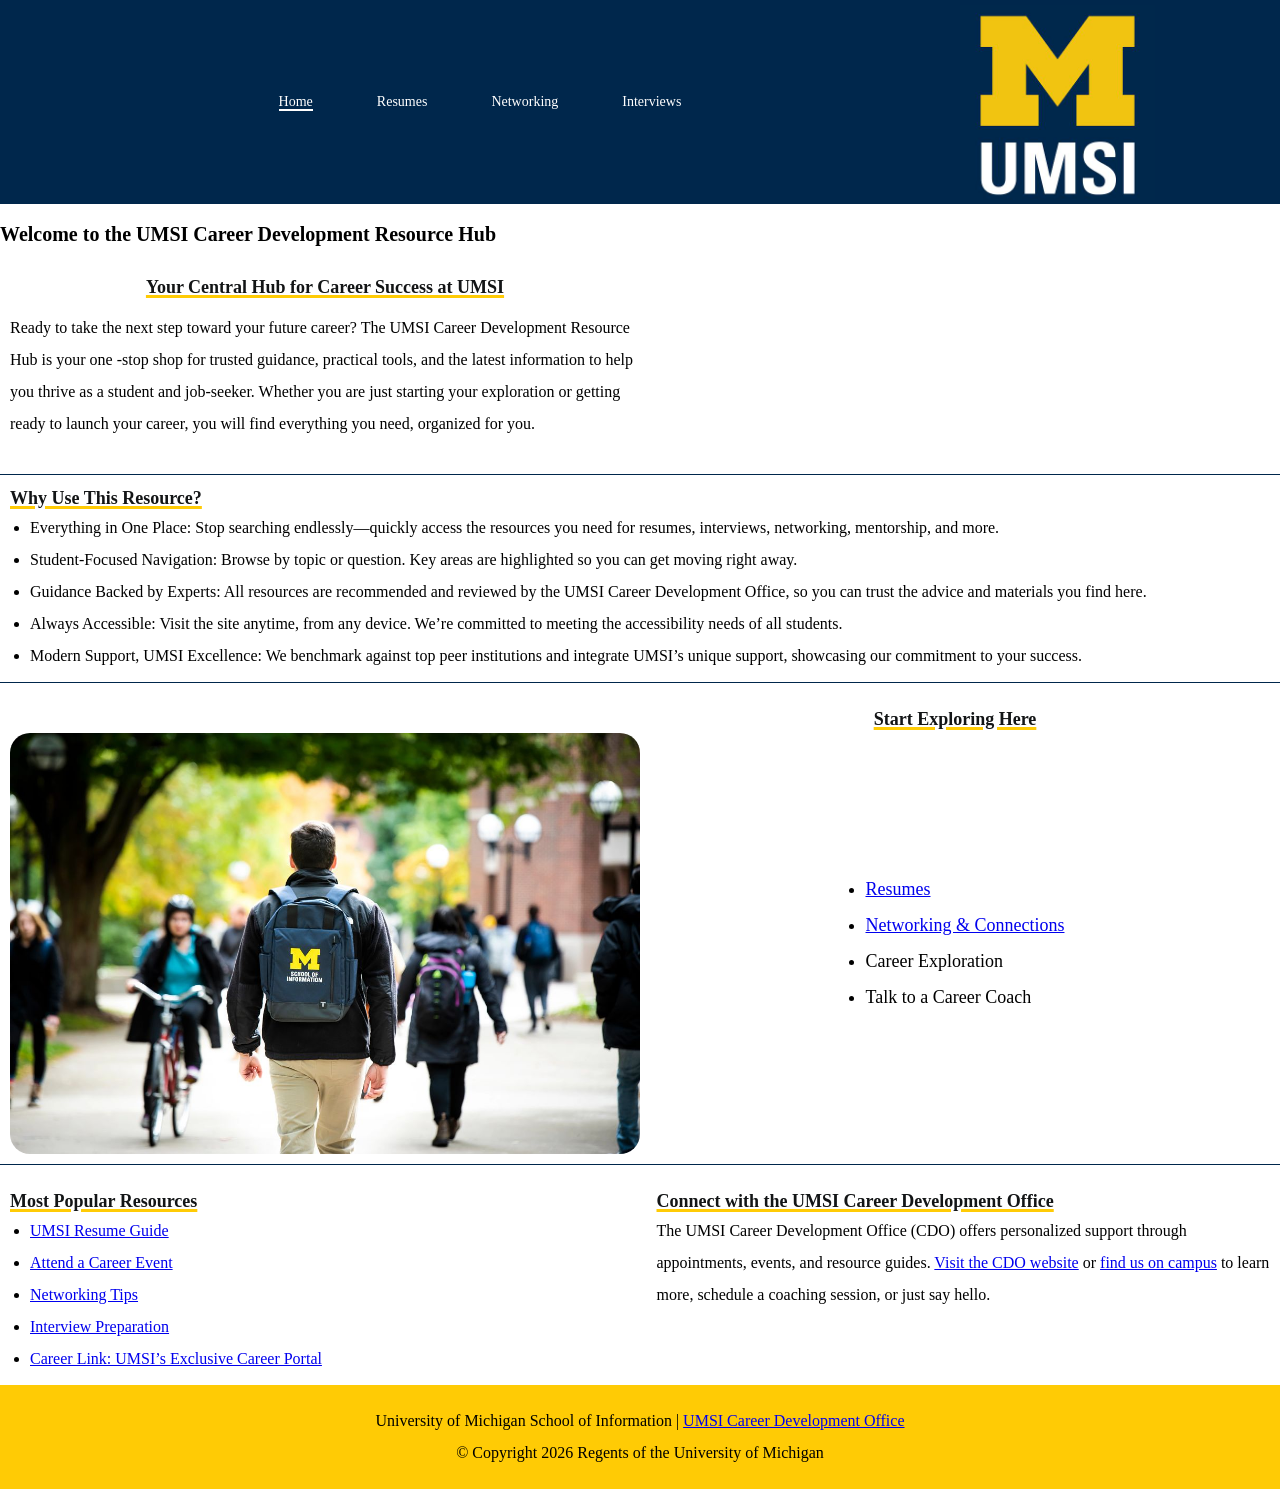
<file: index.html>
<!DOCTYPE html>
<html lang="en">
<head>
  <meta charset="UTF-8">
  <meta name="viewport" content="width=device-width, initial-scale=1.0">
  <link rel="stylesheet" href="css/html5reset.css">
  <link rel="stylesheet" href="css/style.css">
  <title>MSI Career Development Resource Hub</title>
</head>

<body>
  <div class="skip"><a href="#main">Skip to Main Content</a></div>
  <header>
    <nav>
    <ul>
      <li><a href="index.html" class="active">Home</a></li>
      <li><a href="resume.html">Resumes</a></li>
      <li><a href="networking.html">Networking</a></li>
      <li><a href="interviews.html">Interviews</a></li>
    </ul>
    </nav>
    <img id="logo" src="images/UMSI_signature_vertical_informal_solidblue.jpg" alt="UMSI Logo">
    <h1>Welcome to the UMSI Career Development Resource Hub</h1>
  </header>

<main class="container" id="main">
  <div class="intro">
    <h2>Your Central Hub for Career Success at UMSI</h2>
    <p>Ready to take the next step toward your future career? The UMSI Career Development Resource Hub is your one -stop shop for trusted guidance, practical tools, and the latest information to help you thrive as a student and job-seeker. Whether you are just starting your exploration or getting ready to launch your career, you will find everything you need, organized for you.</p>
    <iframe src="https://www.youtube.com/embed/GSjGeDYJ5Nk?si=qhxJPRTIT___x8hG" title="YouTube video player" frameborder="0" allow="accelerometer; autoplay; clipboard-write; encrypted-media; gyroscope; picture-in-picture; web-share" referrerpolicy="strict-origin-when-cross-origin" allowfullscreen></iframe>
  </div>

  <div class="use-resource">
    <h2>Why Use This Resource?</h2>
    <ul>
      <li>Everything in One Place: Stop searching endlessly—quickly access the resources you need for resumes, interviews, networking, mentorship, and more.</li>
      <li>Student-Focused Navigation: Browse by topic or question. Key areas are highlighted so you can get moving right away.</li>
      <li>Guidance Backed by Experts: All resources are recommended and reviewed by the UMSI Career Development Office, so you can trust the advice and materials you find here.</li>
      <li>Always Accessible: Visit the site anytime, from any device. We’re committed to meeting the accessibility needs of all students.</li>
      <li>Modern Support, UMSI Excellence: We benchmark against top peer institutions and integrate UMSI’s unique support, showcasing our commitment to your success.</li>
    </ul>
  </div>

  <div class="start-here">
    <h2>Start Exploring Here</h2>
    <img src="images/UMSI_CampusFall_UMSIBackpack_02.jpg" alt="A student wears a UMSI backpack in fall on the drag.">
    <ul>
        <li><a href = "resume.html">Resumes</a></li>
        <li><a href = "networking.html">Networking & Connections</a></li>
        <li>Career Exploration</li>
        <li>Talk to a Career Coach</li>
    </ul>
  </div>

  <div class="popular">
    <h2>Most Popular Resources</h2>
    <ul>
      <li><a href="https://docs.google.com/document/d/1_1GfDJyVGIgE82MZjVhuWT_aB_2Hcj1NN62FUCXoR_o/edit?tab=t.0" target="_blank">UMSI Resume Guide</a></li>
      <li><a href="https://umich.instructure.com/courses/137916/pages/attend-an-event" target="_blank">Attend a Career Event</a></li>
      <li><a href="https://docs.google.com/document/d/18HMt79BU8ovGf9z7_P7No5tuwUS6qHNW5u0sgrepLtE/edit?tab=t.0" target="_blank">Networking Tips</a></li>
      <li><a href="https://docs.google.com/presentation/d/15n-XqsFEntdbkZz89K-ohf7Or1NnCt5CQNDG-6fh2a0/edit?usp=sharing" target="_blank">Interview Preparation</a></li>
      <li><a href="https://si-umich.12twenty.com/Login" target="_blank">Career Link: UMSI’s Exclusive Career Portal</a></li>
    </ul>
  </div>

  <div class="connect">
    <h2>Connect with the UMSI Career Development Office</h2>
    <p>The UMSI Career Development Office (CDO) offers personalized support through appointments, events, and resource guides. <a href="https://umich.instructure.com/courses/137916" target="_blank">Visit the CDO website</a> or <a href="https://www.si.umich.edu/about-umsi/getting-umsi" target="_blank">find us on campus</a> to learn more, schedule a coaching session, or just say hello.</p>
  </div>
        <!-- Content taken & modified from UMGPT with the prompt, "Write me a webpage of intro content to help meet the following requirements - this is for the home page": and then pasted in the client objectives & project requirements"
        UMGPT. (2025). UMGPT ( GPT-4.1 August 25th version) [Large language model]. -->
</main>

<footer>
<p>University of Michigan School of Information | <a href="https://umich.instructure.com/courses/137916">UMSI Career Development Office </a></p>
<p>© Copyright <span id='year'></span> Regents of the University of Michigan</p>
<script>
  document.querySelector('#year').innerHTML = new Date().getFullYear();
</script>
</footer>

</body>
</html>
</file>
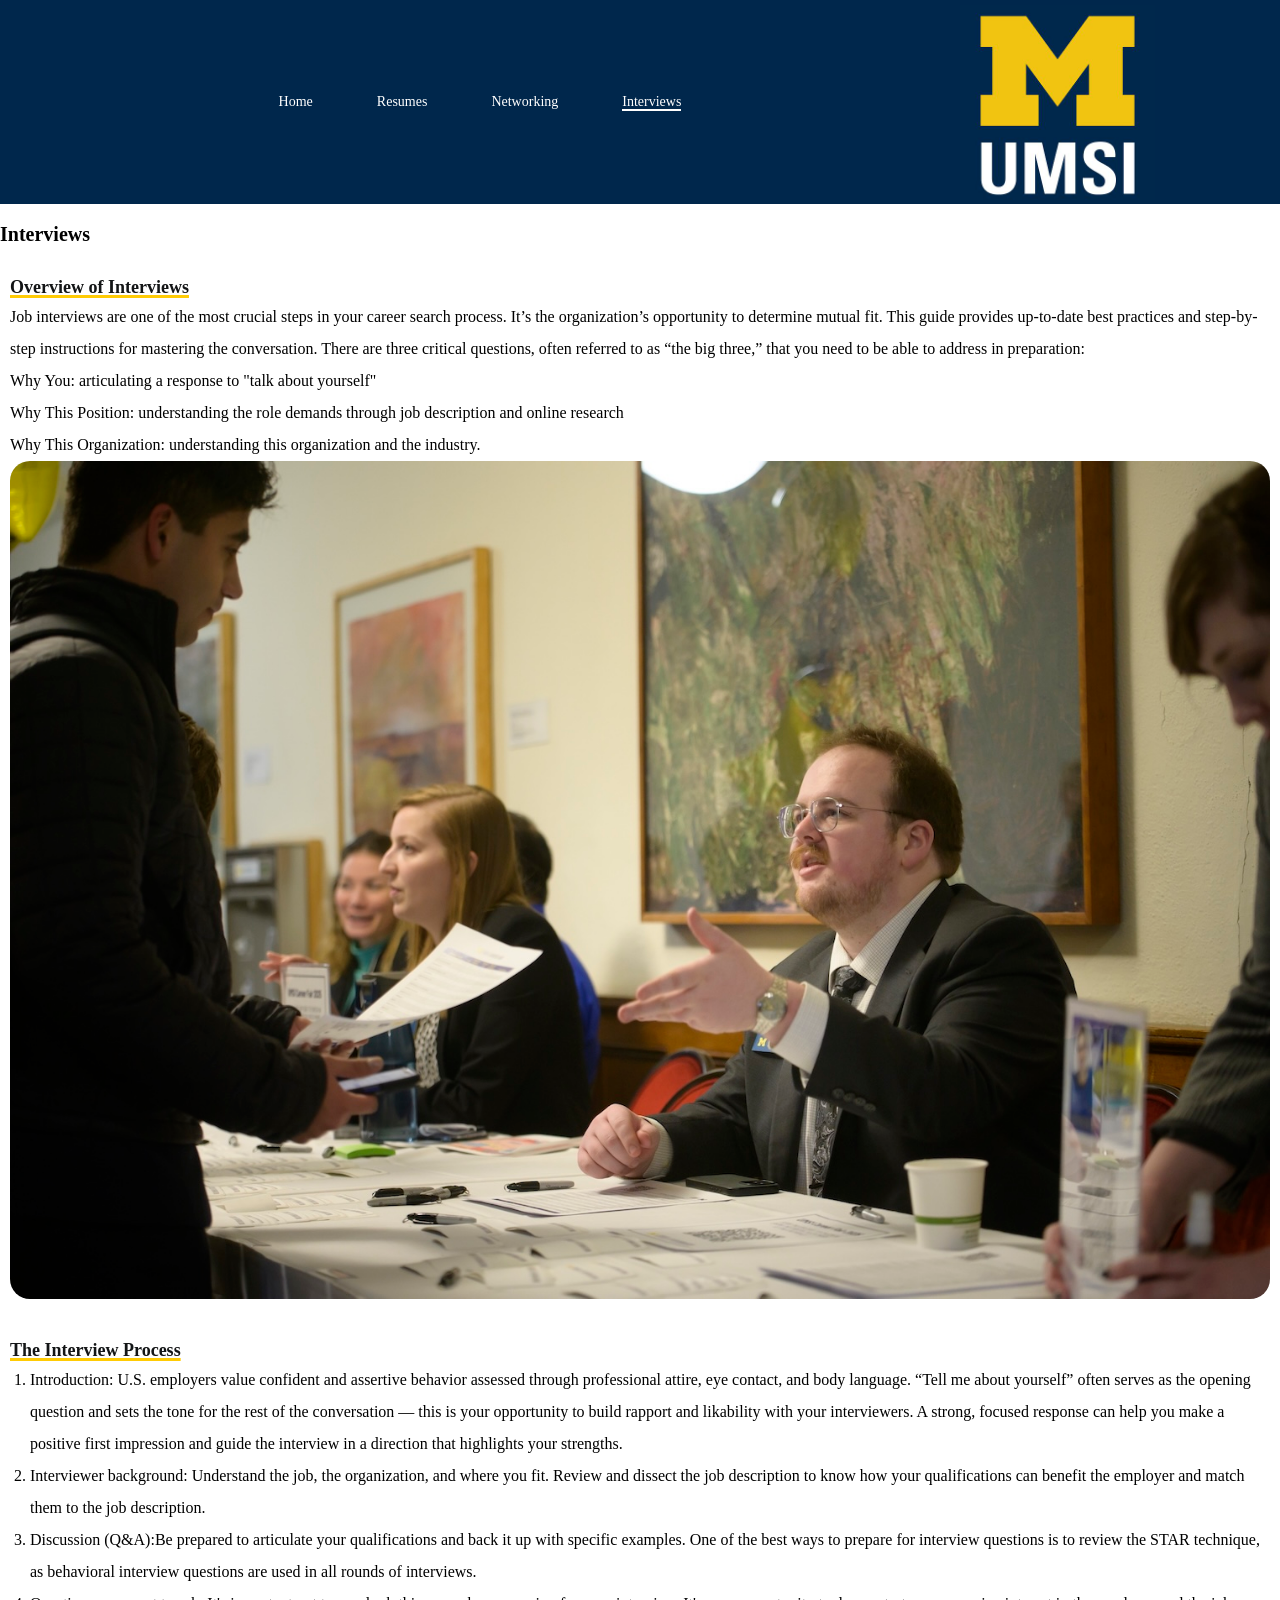
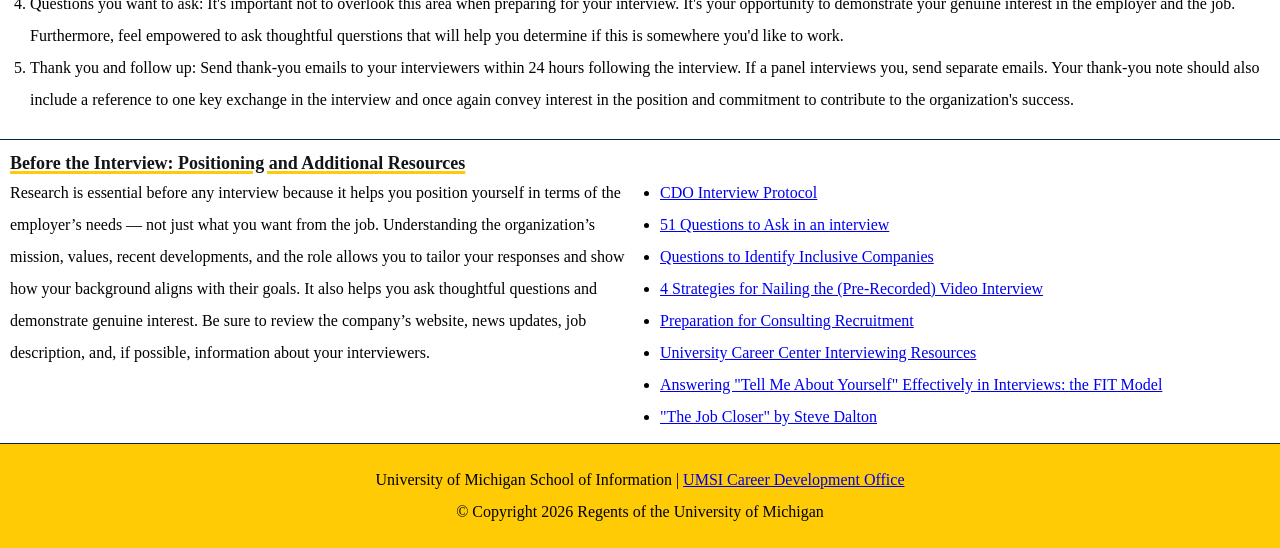
<file: interviews.html>
<!DOCTYPE html>
<html lang="en">
<head>
  <meta charset="UTF-8">
  <meta name="viewport" content="width=device-width, initial-scale=1.0">
  <link rel="stylesheet" href="css/html5reset.css">
  <link rel="stylesheet" href="css/style.css">
  <title>Interviews</title>
</head>

<body>
  <div class="skip"><a href="#main">Skip to Main Content</a></div>
  <header>
    <nav>
    <ul>
      <li><a href="index.html">Home</a></li>
      <li><a href="resume.html">Resumes</a></li>
      <li><a href="networking.html">Networking</a></li>
      <li><a href="interviews.html" class="active">Interviews</a></li>
    </ul>
    </nav>
    <img id='logo' src='images/UMSI_signature_vertical_informal_solidblue.jpg' alt="UMSI Logo">
    <h1>Interviews</h1>
  </header>

<main class="container" id="main">

  <div class="interview-overview">
    <h2>Overview of Interviews</h2>
    <p>Job interviews are one of the most crucial steps in your career search process. It’s the organization’s opportunity to determine mutual fit. This guide provides up-to-date best practices and step-by-step instructions for mastering the conversation. There are three critical questions, often referred to as “the big three,” that you need to be able to address in preparation:</p>
    <ul>
      <li>Why You: articulating a response to "talk about yourself"</li>
      <li>Why This Position: understanding the role demands through job description and online research</li>
      <li>Why This Organization: understanding this organization and the industry.</li>
    </ul>
    <img src="images/UMSI_CareerFair_02062025_12.jpg" alt="A student and recruiter talking at a career fair">
  </div>

  <div class="interview-process">
    <h2>The Interview Process</h2>
    <ul>
      <li>Introduction: U.S. employers value confident and assertive behavior assessed through professional attire, eye contact, and body language. “Tell me about yourself” often serves as the opening question and sets the tone for the rest of the conversation — this is your opportunity to build rapport and likability with your interviewers. A strong, focused response can help you make a positive first impression and guide the interview in a direction that highlights your strengths.</li>
      <li>Interviewer background: Understand the job, the organization, and where you fit. Review and dissect the job description to know how your qualifications can benefit the employer and match them to the job description.</li>
      <li>Discussion (Q&A):Be prepared to articulate your qualifications and back it up with specific examples. One of the best ways to prepare for interview questions is to review the STAR technique, as behavioral interview questions are used in all rounds of interviews. </li>
      <li>Questions you want to ask: It's important not to overlook this area when preparing for your interview. It's your opportunity to demonstrate your genuine interest in the employer and the job. Furthermore, feel empowered to ask thoughtful querstions that will help you determine if this is somewhere you'd like to work.</li>
      <li>Thank you and follow up: Send thank-you emails to your interviewers within 24 hours following the interview. If a panel interviews you, send separate emails. Your thank-you note should also include a reference to one key exchange in the interview and once again convey interest in the position and commitment to contribute to the organization's success.</li>
    </ul>
  </div>

  <div class="interview-resources">
    <h2>Before the Interview: Positioning and Additional Resources</h2>
    <p>Research is essential before any interview because it helps you position yourself in terms of the employer’s needs — not just what you want from the job. Understanding the organization’s mission, values, recent developments, and the role allows you to tailor your responses and show how your background aligns with their goals. It also helps you ask thoughtful questions and demonstrate genuine interest. Be sure to review the company’s website, news updates, job description, and, if possible, information about your interviewers.</p>
    <ul>
      <li><a href="https://docs.google.com/document/d/1PXqYuV0lnPBjDe0yAbAhrhRYUEt4mw-dfYhOBvHF5aM/edit?usp=sharing">CDO Interview Protocol</a></li>
      <li><a href="https://www.themuse.com/advice/51-interview-questions-you-should-be-asking">51 Questions to Ask in an interview</a></li>
      <li><a href="https://docs.google.com/spreadsheets/d/1eQ4OqqxPaah5yOv0kMkLxwrOnKJPVyBjfC79bBfaYTM/edit#gid=1759134258">Questions to Identify Inclusive Companies</a></li>
      <li><a href="https://www.vault.com/resume-tips/4-strategies-for-nailing-the-video-interview">4 Strategies for Nailing the (Pre-Recorded) Video Interview</a></li>
      <li><a href="https://docs.google.com/document/d/1MPPjQ8j2c6LS4XrUXCctXYyoUaS1XJ7PUk6f5sxCVLY/edit">Preparation for Consulting Recruitment</a></li>
      <li><a href="https://careercenter.umich.edu/article/interviewing-resources">University Career Center Interviewing Resources</a></li>
      <li><a href="https://www.youtube.com/watch?v=HK1PxHdWHvk&ab">Answering "Tell Me About Yourself" Effectively in Interviews: the FIT Model</a></li>
      <li><a href="https://www.thejobcloser.com/">"The Job Closer" by Steve Dalton</a></li>
    </ul>
  </div>
  <!-- Content was taken & slightly modified from the CDO presentation [Workshop] "Intro to Interviewing" and No AI was used in the creation of this html. -->
</main>

<footer>
<p>University of Michigan School of Information | <a href="https://umich.instructure.com/courses/137916">UMSI Career Development Office </a></p>
<p>© Copyright <span id='year'></span> Regents of the University of Michigan</p>
<script>
  document.querySelector('#year').innerHTML = new Date().getFullYear();
</script>
</footer>

</body>
</html>
</file>
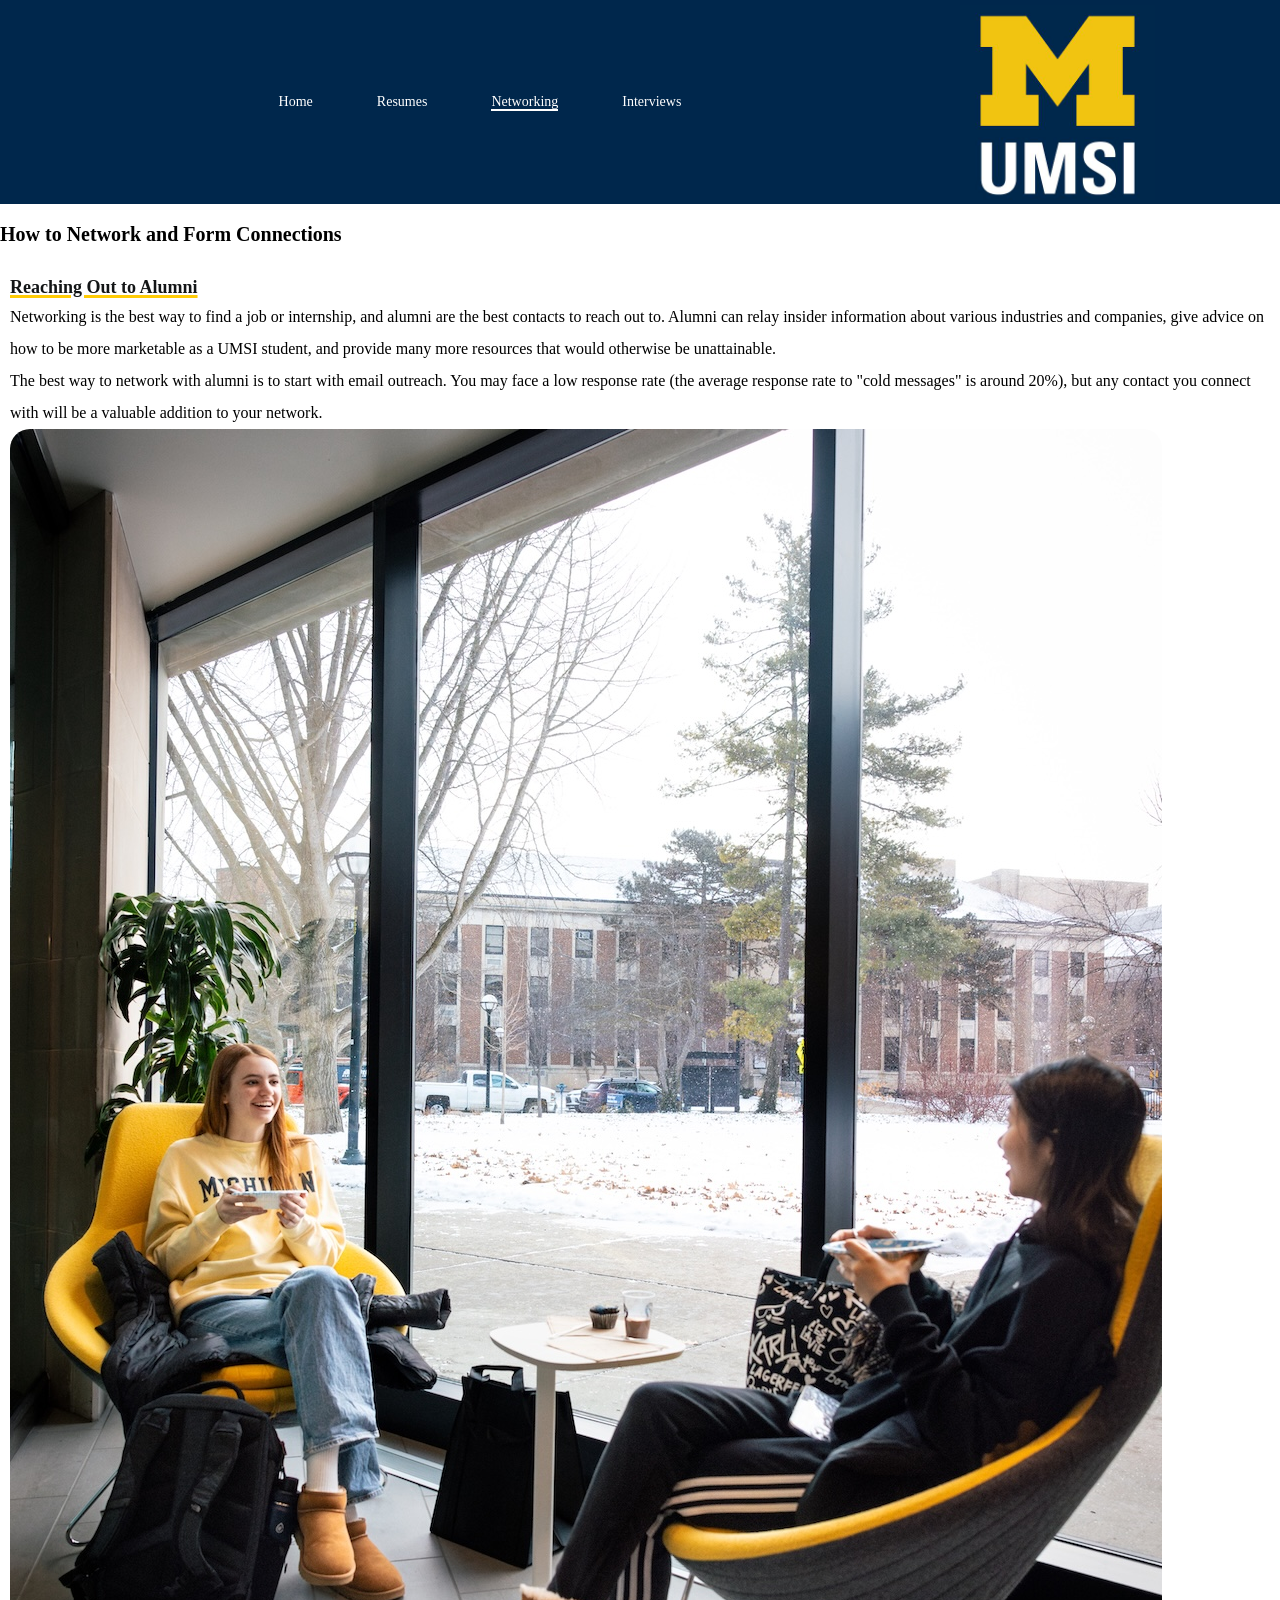
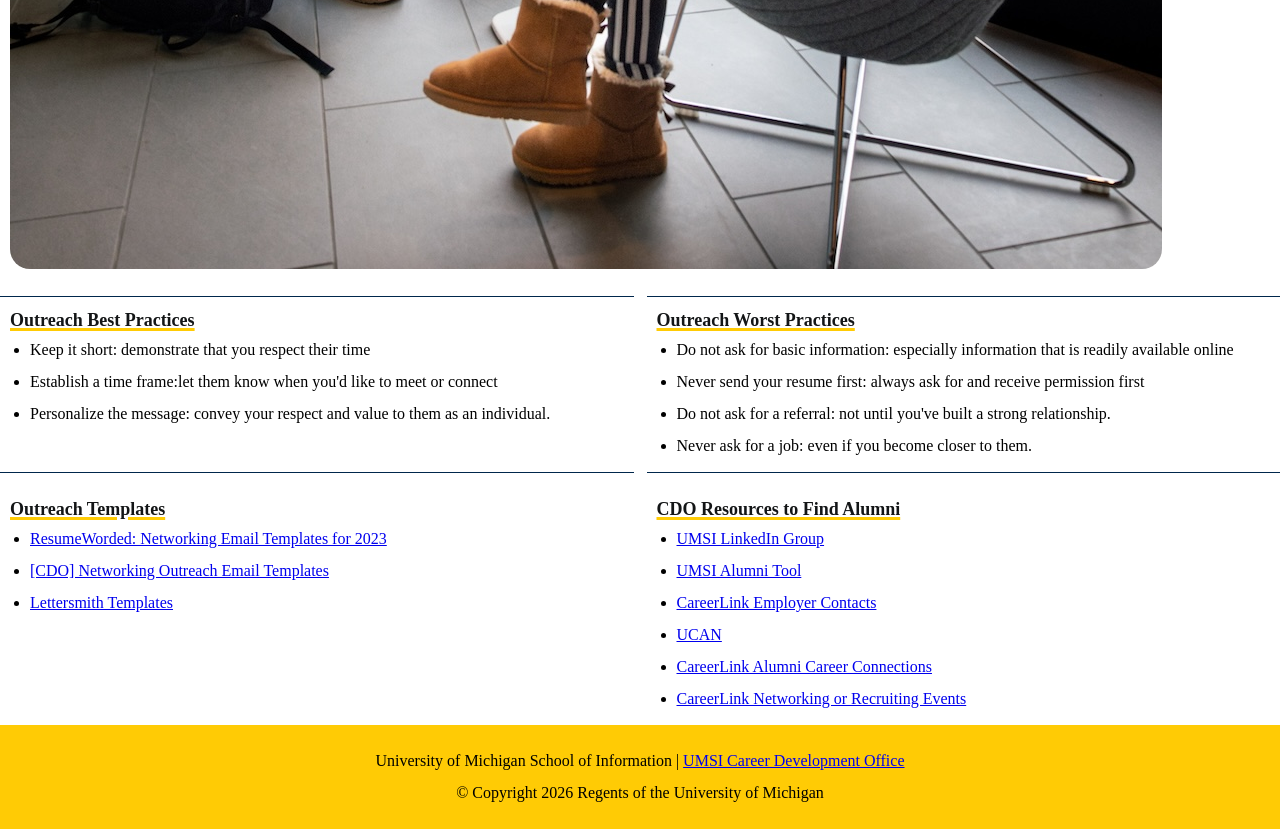
<file: networking.html>
<!DOCTYPE html>
<html lang="en">
<head>
  <meta charset="UTF-8">
  <meta name="viewport" content="width=device-width, initial-scale=1.0">
  <link rel="stylesheet" href="css/html5reset.css">
  <link rel="stylesheet" href="css/style.css">
  <title>Networking & Connections</title>
</head>

<body>
  <div class="skip"><a href="#main">Skip to Main Content</a></div>
  <header>
    <nav>
    <ul>
      <li><a href="index.html">Home</a></li>
      <li><a href="resume.html">Resumes</a></li>
      <li><a href="networking.html" class="active">Networking</a></li>
      <li><a href="interviews.html">Interviews</a></li>
    </ul>
    </nav>
    <img id="logo" src="images/UMSI_signature_vertical_informal_solidblue.jpg" alt="UMSI Logo">
    <h1>How to Network and Form Connections</h1>
  </header>

<main class="container" id="main">

  <div class="outreach-overview">
    <h2>Reaching Out to Alumni</h2>
    <p>Networking is the best way to find a job or internship, and alumni are the best contacts to reach out to. Alumni can relay insider information about various industries and companies, give advice on how to be more marketable as a UMSI student, and provide many more resources that would otherwise be unattainable.</p>
    <p>The best way to network with alumni is to start with email outreach. You may face a low response rate (the average response rate to "cold messages" is around 20%), but any contact you connect with will be a valuable addition to your network.</p>
    <img src="images/MCOMMONS-WinterSemester2025-01.jpg" alt="Two women networking at U-M">
  </div>

  <div class="outreach-best-practices">
    <h2>Outreach Best Practices</h2>
    <ul>
      <li>Keep it short: demonstrate that you respect their time</li>
      <li>Establish a time frame:let them know when you'd like to meet or connect</li>
      <li>Personalize the message: convey your respect and value to them as an individual.</li>
    </ul>
  </div>

  <div class="outreach-worst-practices">
    <h2>Outreach Worst Practices</h2>
    <ul>
      <li>Do not ask for basic information: especially information that is readily available online</li>
      <li>Never send your resume first: always ask for and receive permission first</li>
      <li>Do not ask for a referral: not until you've built a strong relationship.</li>
      <li>Never ask for a job: even if you become closer to them.</li>
    </ul>
  </div>

  <div class="outreach-templates">
    <h2>Outreach Templates</h2>
    <ul>
      <li><a href="https://resumeworded.com/networking-email-templates/">ResumeWorded: Networking Email Templates for 2023</a></li>
      <li><a href="https://docs.google.com/document/d/1cwq2KtdKQbO-tICHKUyKRA3QY4_3VJ8NLC2kwPBY4dI/edit?usp=sharing">[CDO] Networking Outreach Email Templates</a></li>
      <li><a href="https://lettersmith.ai.umich.edu">Lettersmith Templates</a></li>
    </ul>
  </div>

  <div class="outreach-resources">
    <h2>CDO Resources to Find Alumni</h2>
    <ul>
      <li><a href="https://www.linkedin.com/groups/2649/">UMSI LinkedIn Group</a></li>
      <li><a href="https://www.linkedin.com/school/university-of-michigan---school-of-information/people/">UMSI Alumni Tool</a></li>
      <li><a href="https://www.linkedin.com/groups/2649/">CareerLink Employer Contacts</a></li>
      <li><a href="https://www.linkedin.com/groups/2649/">UCAN</a></li>
      <li><a href="https://si-umich.12twenty.com/Login">CareerLink Alumni Career Connections</a></li>
      <li><a href="https://si-umich.12twenty.com/Login">CareerLink Networking or Recruiting Events</a></li>
    </ul>
  </div>
  <!-- Content was taken & slightly modified from the CDO presentation [Workshop] "Intro to Making Connections" and No AI was used in the creation of this html. -->
</main>

<footer>
<p>University of Michigan School of Information | <a href="https://umich.instructure.com/courses/137916">UMSI Career Development Office </a></p>
<p>© Copyright <span id='year'></span> Regents of the University of Michigan</p>
<script>
  document.querySelector('#year').innerHTML = new Date().getFullYear();
</script>
</footer>

</body>
</html>
</file>
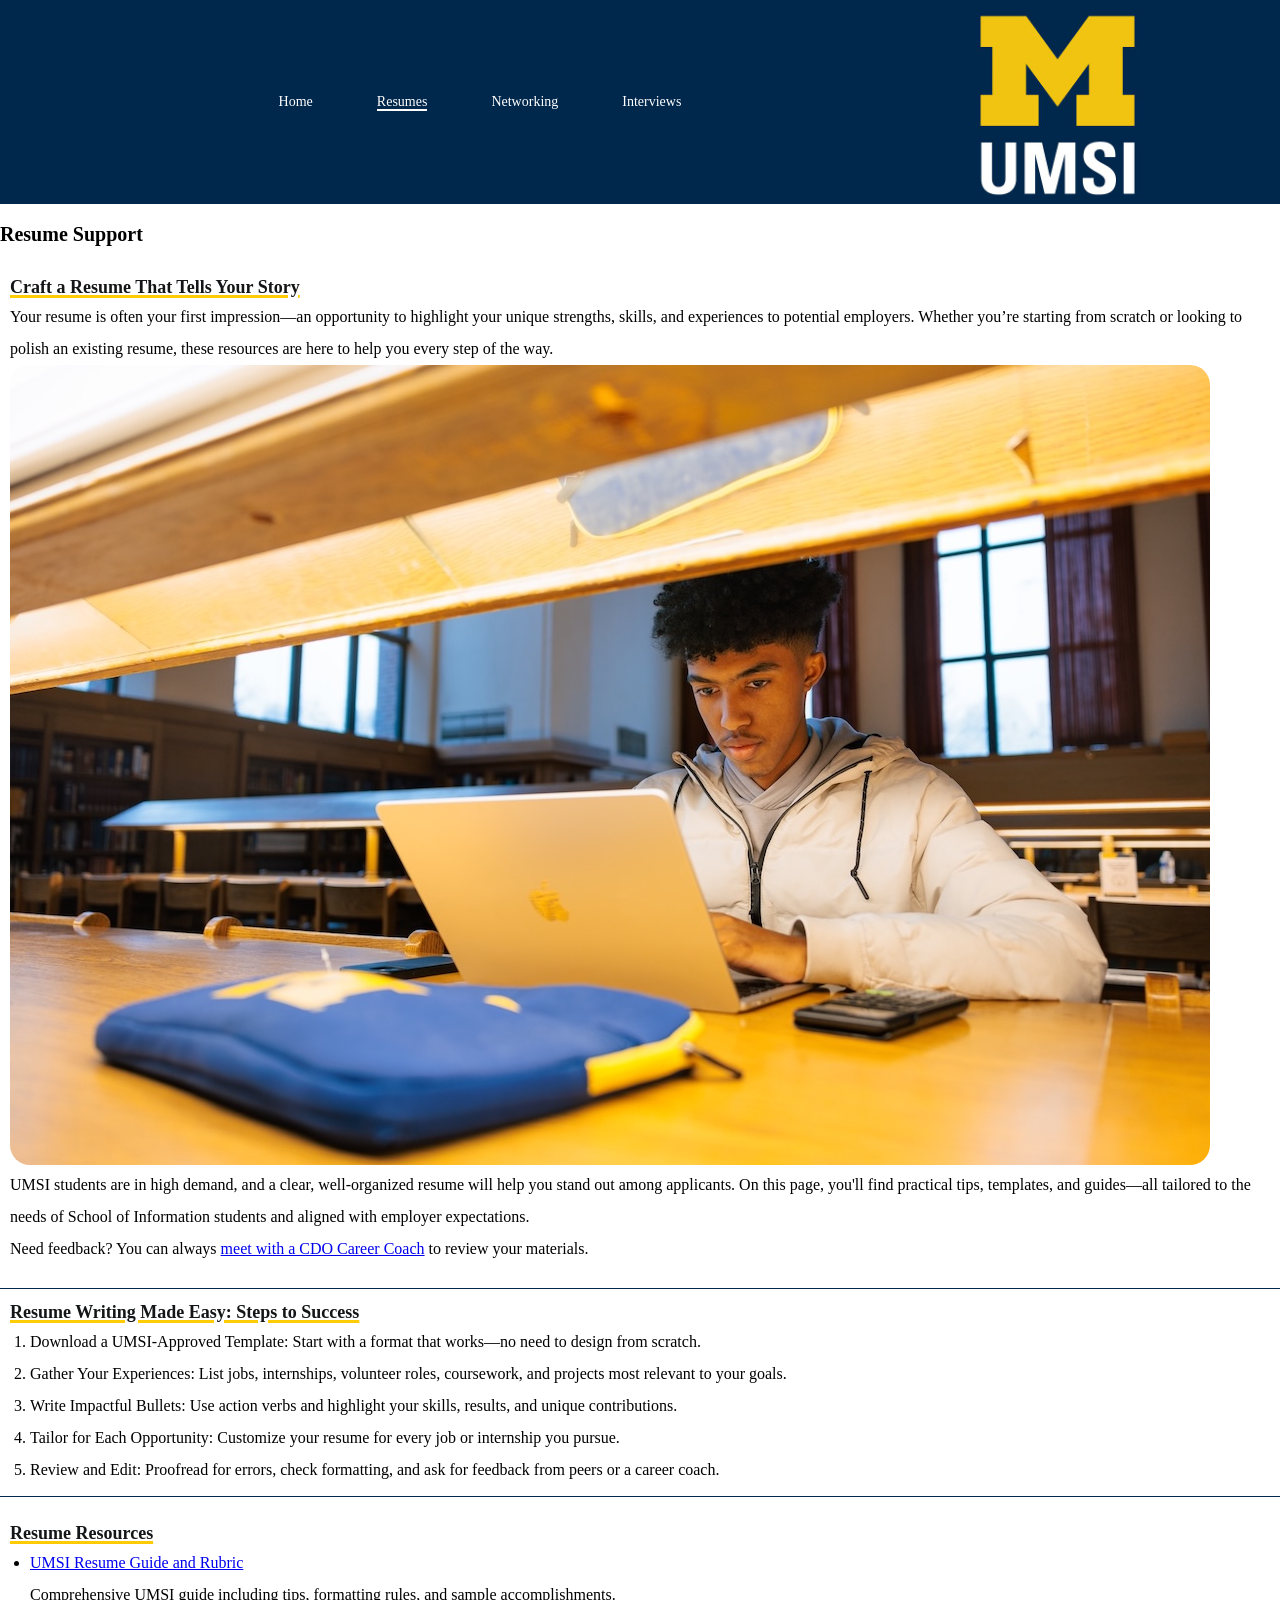
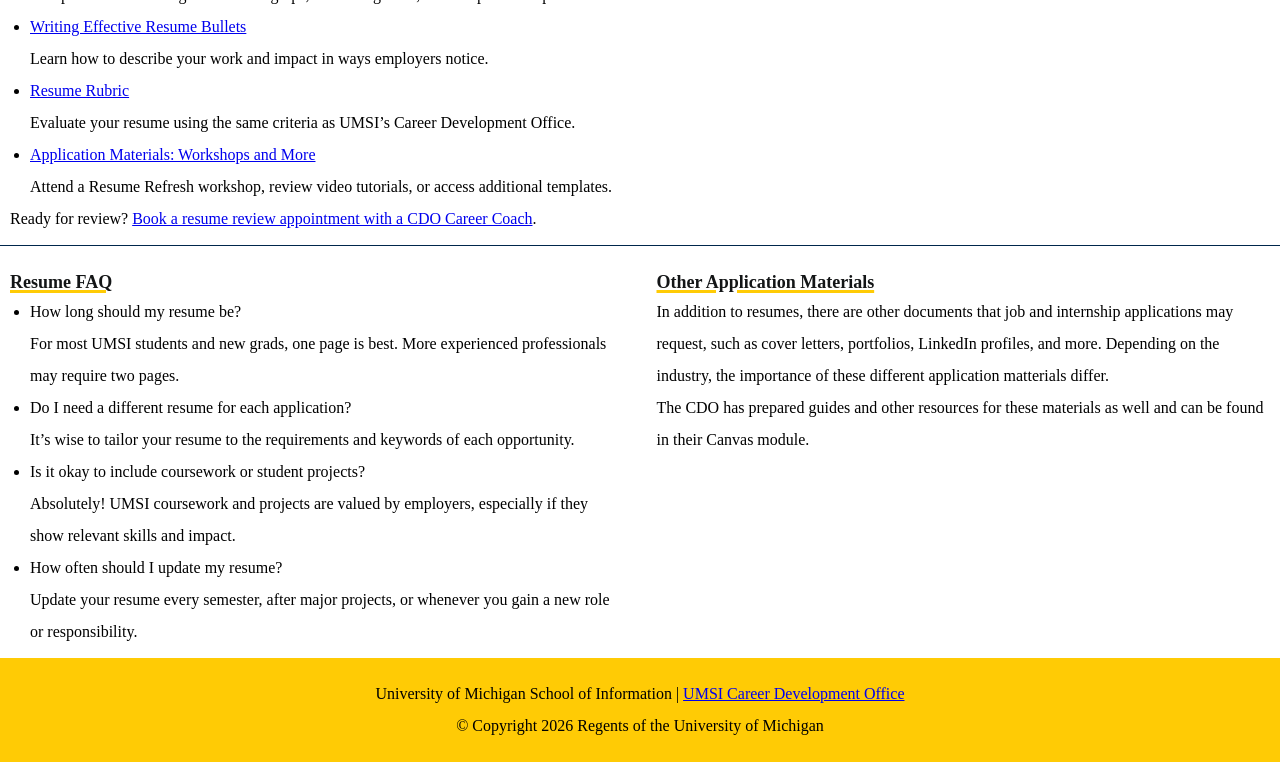
<file: resume.html>
<!DOCTYPE html>
<html lang="en">
<head>
  <meta charset="UTF-8">
  <meta name="viewport" content="width=device-width, initial-scale=1.0">
  <link rel="stylesheet" href="css/html5reset.css">
  <link rel="stylesheet" href="css/style.css">
  <title>Resumes</title>
</head>

<body>
  <div class="skip"><a href="#main">Skip to Main Content</a></div>
  <header>
    <nav>
    <ul>
      <li><a href="index.html">Home</a></li>
      <li><a href="resume.html" class="active">Resumes</a></li>
      <li><a href="networking.html">Networking</a></li>
      <li><a href="interviews.html">Interviews</a></li>
    </ul>
    </nav>
    <img id="logo" src="images/UMSI_signature_vertical_informal_solidblue.jpg" alt="UMSI Logo">
    <h1>Resume Support</h1>
  </header>

<main class="container" id="main">

  <div class="resume-intro">
    <h2>Craft a Resume That Tells Your Story</h2>
    <p>
      Your resume is often your first impression—an opportunity to highlight your unique strengths, skills, and experiences to potential employers. Whether you’re starting from scratch or looking to polish an existing resume, these resources are here to help you every step of the way.
    </p>
    <img src="images/MCOMMONS-FinalsStudyLocations2024-17.jpg" alt="A student working hard at the library">
    <p>
      UMSI students are in high demand, and a clear, well-organized resume will help you stand out among applicants. On this page, you'll find practical tips, templates, and guides—all tailored to the needs of School of Information students and aligned with employer expectations.
    </p>
    <p>
      Need feedback? You can always <a href="https://umich.instructure.com/courses/137916/pages/talk-to-a-career-coach" target="_blank">meet with a CDO Career Coach</a> to review your materials.
    </p>
  </div>

  <div class="resume-tutorial">
    <h2>Resume Writing Made Easy: Steps to Success</h2>
    <ul>
      <li>Download a UMSI-Approved Template: Start with a format that works—no need to design from scratch.</li>
      <li>Gather Your Experiences: List jobs, internships, volunteer roles, coursework, and projects most relevant to your goals.</li>
      <li>Write Impactful Bullets: Use action verbs and highlight your skills, results, and unique contributions.</li>
      <li>Tailor for Each Opportunity: Customize your resume for every job or internship you pursue.</li>
      <li>Review and Edit: Proofread for errors, check formatting, and ask for feedback from peers or a career coach.</li>
    </ul>
  </div>

  <div class="resume-resources">
    <h2>Resume Resources</h2>
    <ul>
      <li>
        <a href="https://docs.google.com/document/d/1_1GfDJyVGIgE82MZjVhuWT_aB_2Hcj1NN62FUCXoR_o/edit?tab=t.0" target="_blank">
          UMSI Resume Guide and Rubric
        </a> <br>
        Comprehensive UMSI guide including tips, formatting rules, and sample accomplishments.
      </li>
      <li>
        <a href="https://docs.google.com/document/d/1-EVZYH_Fic4mfLVGOXyHTSeRwBWmmi2WHSgGDLGGPEs/edit?tab=t.0" target="_blank">
          Writing Effective Resume Bullets
        </a> <br>
        Learn how to describe your work and impact in ways employers notice.
      </li>
      <li>
        <a href="https://docs.google.com/document/d/1vJMfgw9nwpHN9Sy0L0RP0aNBbaDSsiLPc2vy-doac6s/edit?tab=t.0" target="_blank">
          Resume Rubric
        </a> <br>
        Evaluate your resume using the same criteria as UMSI’s Career Development Office.
      </li>
      <li>
        <a href="https://docs.google.com/document/d/1vJMfgw9nwpHN9Sy0L0RP0aNBbaDSsiLPc2vy-doac6s/edit?tab=t.0" target="_blank">
          Application Materials: Workshops and More
        </a> <br>
        Attend a Resume Refresh workshop, review video tutorials, or access additional templates.
      </li>
    </ul>
    <p>
      Ready for review? <a href="https://umich.instructure.com/courses/137916/pages/talk-to-a-career-coach" target="_blank">Book a resume review appointment with a CDO Career Coach</a>.
    </p>
  </div>

  <div class="resume-faq">
    <h2>Resume FAQ</h2>
    <ul>
      <li>
        How long should my resume be?<br>
        For most UMSI students and new grads, one page is best. More experienced professionals may require two pages.
      </li>
      <li>
        Do I need a different resume for each application?<br>
        It’s wise to tailor your resume to the requirements and keywords of each opportunity.
      </li>
      <li>
        Is it okay to include coursework or student projects?<br>
        Absolutely! UMSI coursework and projects are valued by employers, especially if they show relevant skills and impact.
      </li>
      <li>
        How often should I update my resume?<br>
        Update your resume every semester, after major projects, or whenever you gain a new role or responsibility.
      </li>
    </ul>
  </div>
        <!-- Content was taken & modified from UMGPT with the prompt, "for the same content write me some intro content and resources for a resume page" - this was after I had asked for content for the home page.
        UMGPT. (2025). UMGPT (GPT-4.1 August 25th version) [Large language model]. -->

        <div class="resume-other-materials">
          <h2>Other Application Materials</h2>
          <p>In addition to resumes, there are other documents that job and internship applications may request, such as cover letters, portfolios, LinkedIn profiles, and more. Depending on the industry, the importance of these different application matterials differ.</p>
          <p>The CDO has prepared guides and other resources for these materials as well and can be found in their Canvas module.</p>
        </div>


        <!-- Content above was taken & modified from UMGPT with the prompt, "Write me a webpage of intro content to help meet the following requirements - this is for the home page": and then pasted in the client objectives & project requirements"
        UMGPT. (2025). UMGPT ( GPT-4.1 August 25th version) [Large language model]. -->
</main>

<footer>
<p>University of Michigan School of Information | <a href="https://umich.instructure.com/courses/137916">UMSI Career Development Office </a></p>
<p>© Copyright <span id='year'></span> Regents of the University of Michigan</p>
<script>
  document.querySelector('#year').innerHTML = new Date().getFullYear();
</script>
</footer>

</body>
</html>
</file>
<file: css/style.css>
.skip a {
  background: white;
  left: 0;
  padding: 6px;
  -webkit-transition: top 1s ease-out;
  transition: top 1s ease-out;
  z-index: 1;
  position: absolute;
  top: -65px;
}

.skip a:focus {
  position: absolute;
  top: 25px;
}

header {
  display: grid;
  grid-template-columns: repeat(4, 1fr);
  font-family: 'Montserrat', 'Merriweather';
  background-color: #00274C;
}

nav li {
  display:inline;
  padding: 3px;
  font-size: 14px;
}

nav a {
  color: white;
  text-decoration: none;
}

nav {
  background-color: #00274C;
  padding: 40px 0;
  text-align: center;
  grid-column: 1 / 4;
}

nav a:hover, nav a:focus {
  border: 2px dotted purple;
}

nav a.active {
  border-bottom: 2px solid white;
}

:focus {
  border: 5px dashed green;
}

footer {
  background-color: #FFCB05;
  color: black;
  padding: 20px;
  text-align: center;
}

h1 {
  font-size: 20px;
  line-height: 1;
  padding: 20px 0;
  text-align: left;
  font-family: 'Nunito Sans', 'Merriweather';
  font-weight: bold;
  grid-column: 1 / -1;
  background-color: white;
}

h2 {
  line-height: 1.5;
  font-family: 'Nunito Sans', 'Merriweather';
  font-weight: bold;
  color: #131516;
  text-decoration: underline #FFCB05 3px;
}

body {
  background-color: white;
  line-height: 1.15;
  font-family: 'Montserrat', 'Merriweather';
}

img {
  max-width: 100%;
  height: auto;
  border-radius: 20px;
}

#logo {
  width: auto;
  max-height: 195px;
  grid-column: 4 / -1;
  border-radius: 0px;
}

.container {
  display: grid;
  grid-template-columns: repeat(2, 1fr);
  gap: 13px;
}

.intro, .use-resource, .start-here, .connect {
  grid-column: 1 / span 2;
  padding: 10px;
}

.outreach-overview, .outreach-best-practices, .outreach-worst-practices, .outreach-templates, .outreach-resources {
  grid-column: 1 / span 2;
  padding: 10px;
}

.interview-overview, .interview-process, .interview-resources {
  grid-column: 1 / span 2;
  padding: 10px;
}

.resume-intro, .resume-tutorial, .resume-resources, .resume-faq, .resume-other-materials {
  grid-column: 1 / span 2;
  padding: 10px;
}

.resume-tutorial ul, .interview-process ul {
  list-style-type: decimal;
  padding-left: 20px;
}

.use-resource ul, .popular ul, .start-here ul, .resume-resources ul, .resume-faq ul, .outreach-best-practices ul, .outreach-worst-practices ul, .outreach-resources ul, .outreach-templates ul, .interview-resources ul {
  list-style-type: disc;
  padding-left: 20px;
}

iframe {
  max-width: 100%;
  height: auto;
}

.popular, .use-resource, .resume-tutorial, .resume-faq, .interview-resources .outreach-best-practices, .outreach-worst-practices {
  border-top: 1px solid #00274C;
  border-bottom: 1px solid #00274C;
  grid-column: 1 / -1;
  padding: 10px;
}

@media (min-width: 750px) {

a:hover {
  font-weight: bold;
}

header {
  align-items: center;
}

h2 {
  font-size: 18px;
}

li {
  line-height: 2;
}

p {
  line-height: 2;
}
nav {
  padding: 88px 0;
}

nav li {
  padding: 30px;
}

.interview-resources {
  display: grid;
  grid-template-columns: repeat(2, 1fr);
  border-top: 1px solid #00274C;
  border-bottom: 1px solid #00274C;
}

.intro, .start-here {
  display: grid;
  grid-template-columns: repeat(2, 1fr);
  align-items: center;
  justify-items: center;
}

.outreach-best-practices, .outreach-templates, .popular, .resume-faq, .interview-resources > p, .intro > p, .start-here > img {
  grid-column: 1 / 2;
}

.outreach-best-practices {
  border-top: 1px solid #00274C;
  border-bottom: 1px solid #00274C;
}

.resume-faq, .popular {
  border: 0;
}

.resume-resources, .start-here {
  border-bottom: 1px solid #00274C;
}

.outreach-worst-practices, .outreach-resources, .connect, .resume-other-materials, .start-here ul, .start-here h2 {
  grid-column: 2 / -1;
}

.start-here li {
  font-size: 18px;
}

iframe {
  width: 100%;
  height: 100%;
}

.error {
  display: grid;
  grid-template-columns: 1fr 1fr;
  justify-items: stretch;
  align-items: center;
}

.error-container h2 {
  grid-column: 1 / 2;
  font-size: 30px;
  text-align: center;
  padding: 50px;
}
.error-container p {
  grid-column: 2 / -1;
  text-align: left;
  padding: 20px;
  font-size: 20px;
}

#missing {
  grid-column: 1 / -1;
  height: auto;
}

.error-header {
  text-align: center;
  font-size: 50px;
  padding: 50px;
  border-bottom: 1px solid #00274C;
}

}
</file>
